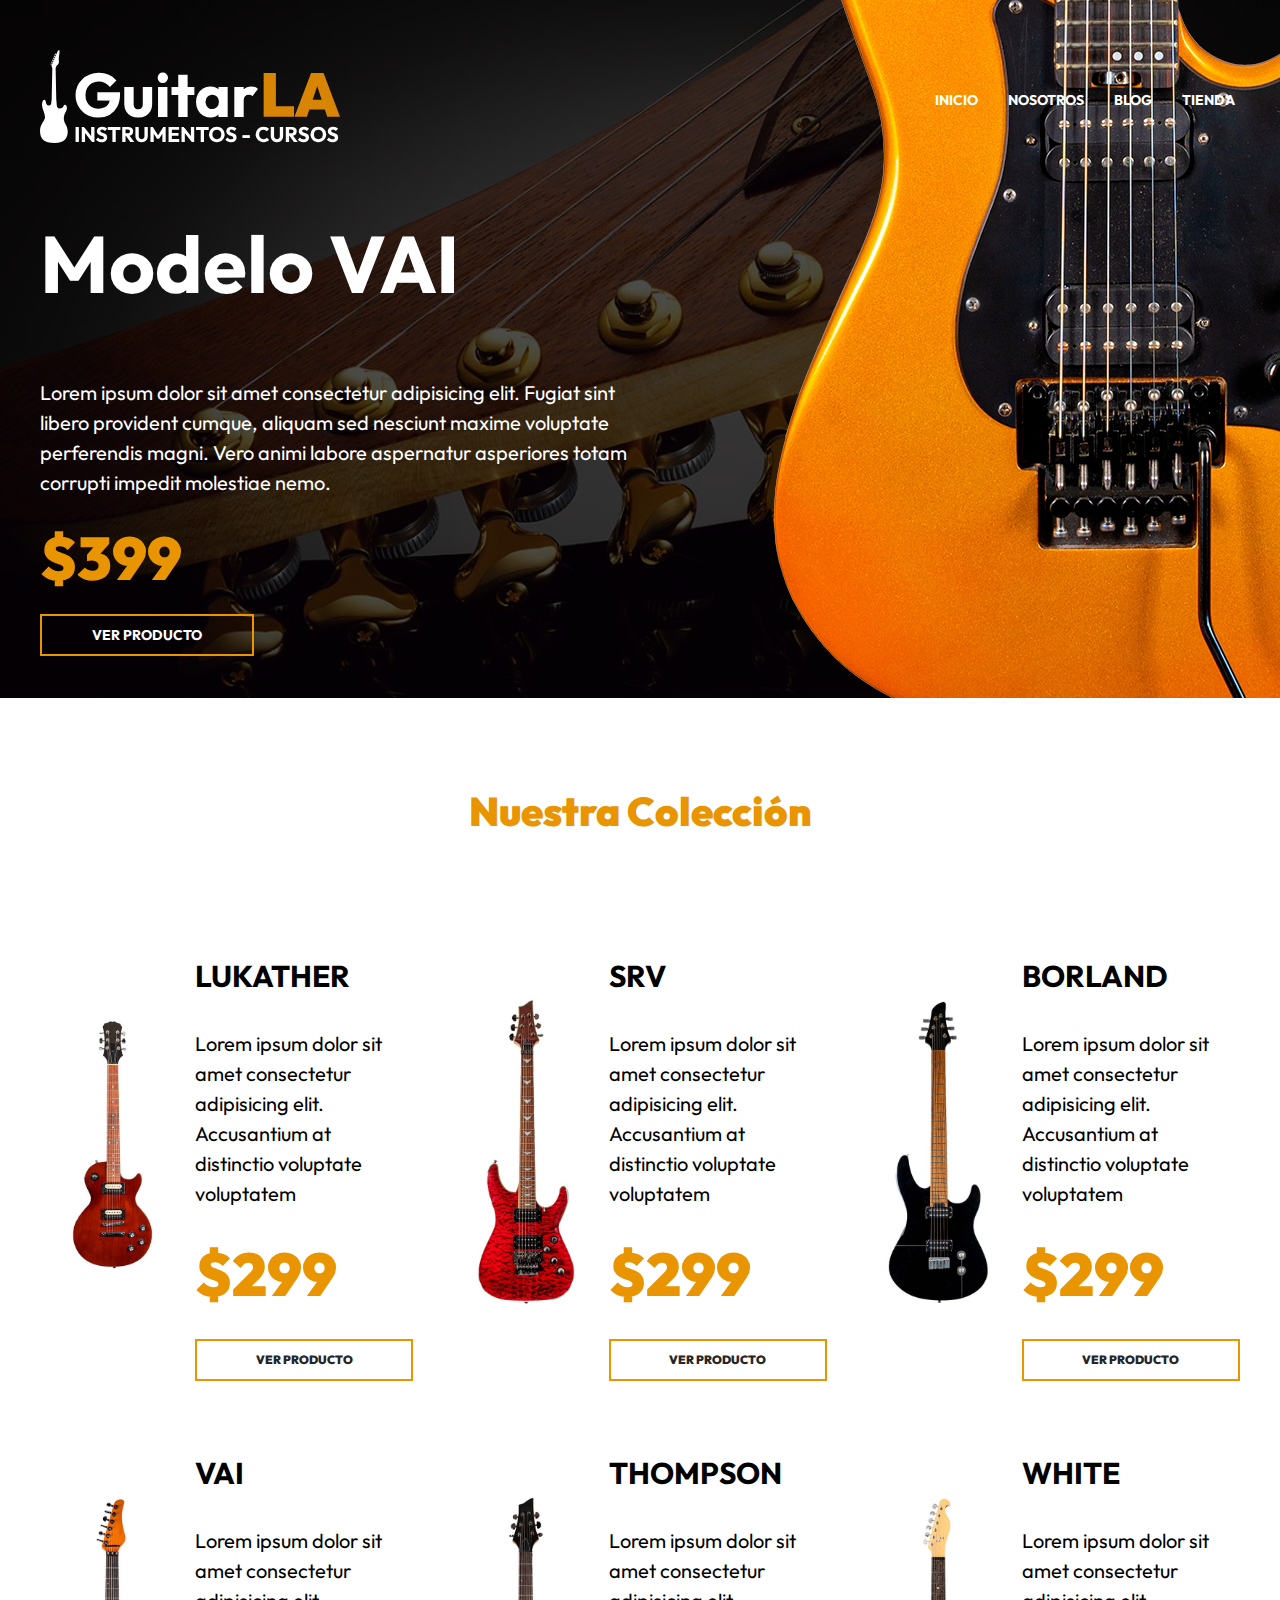
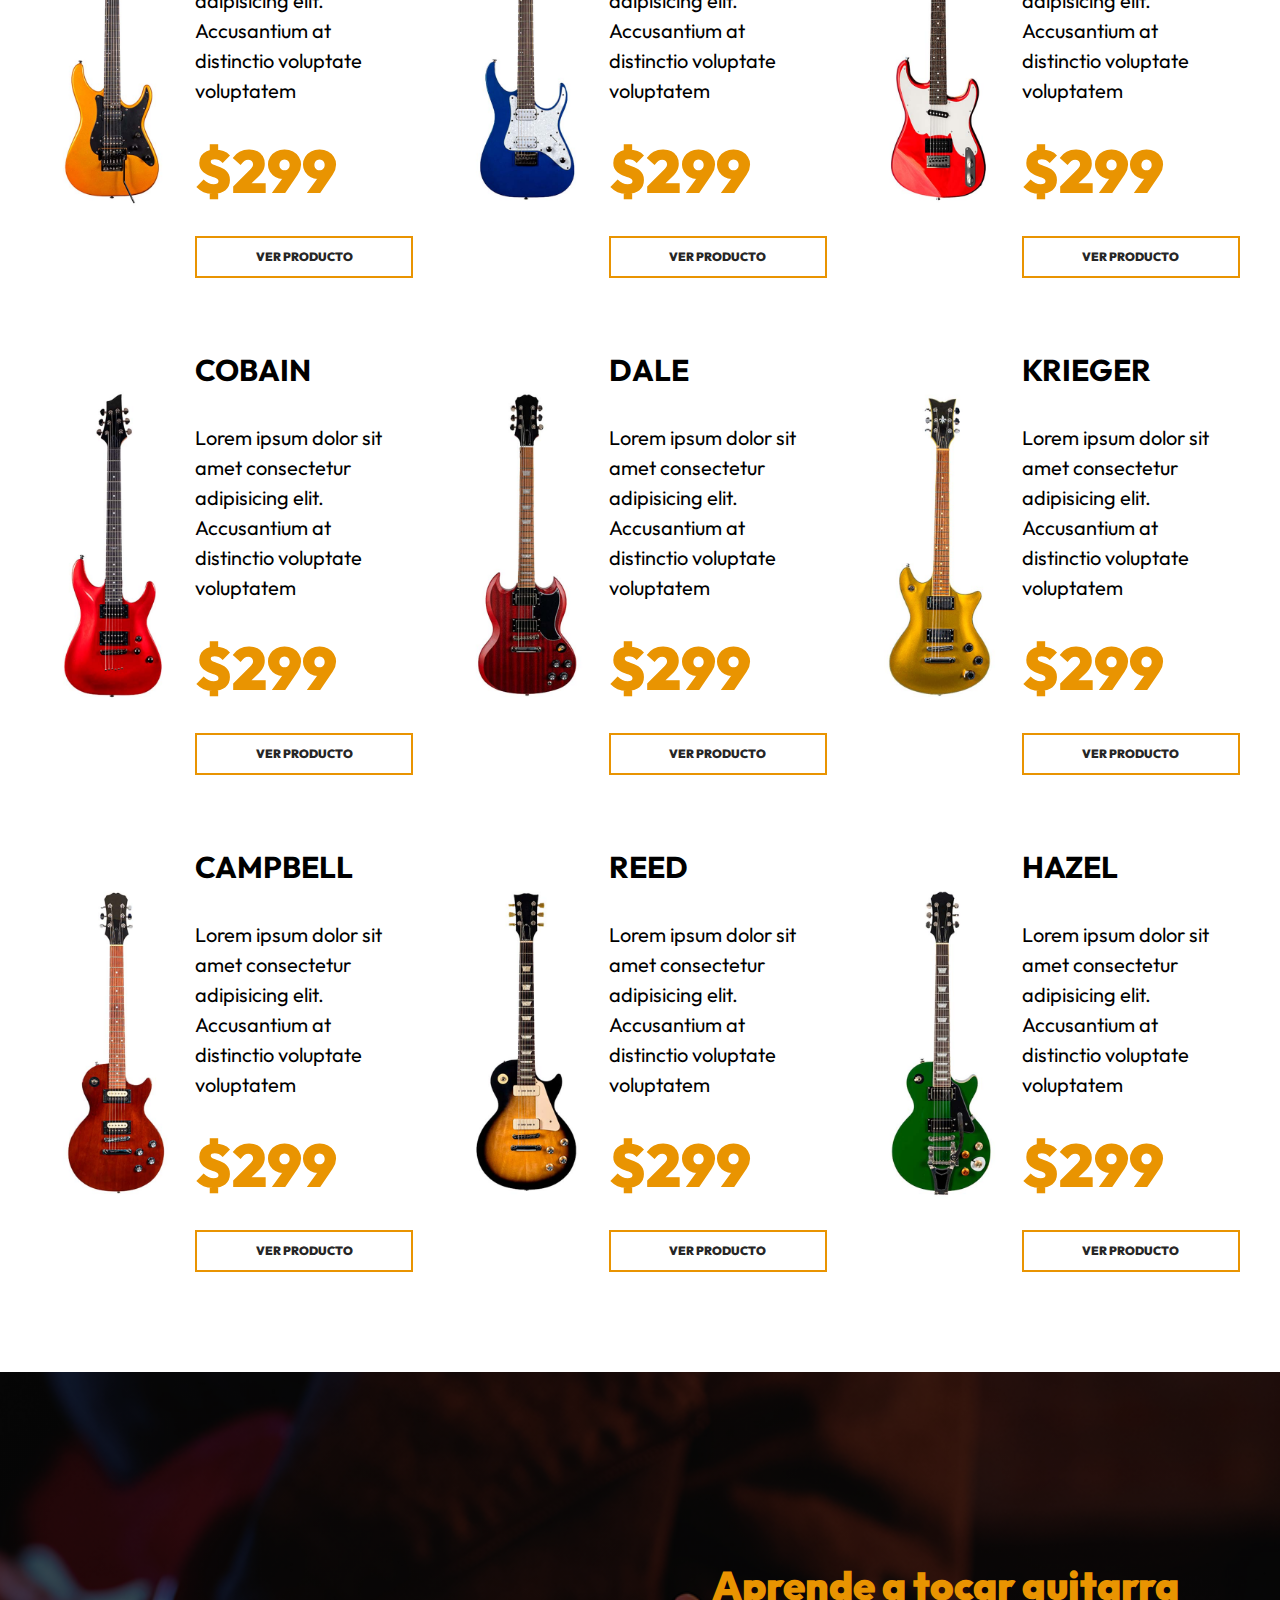
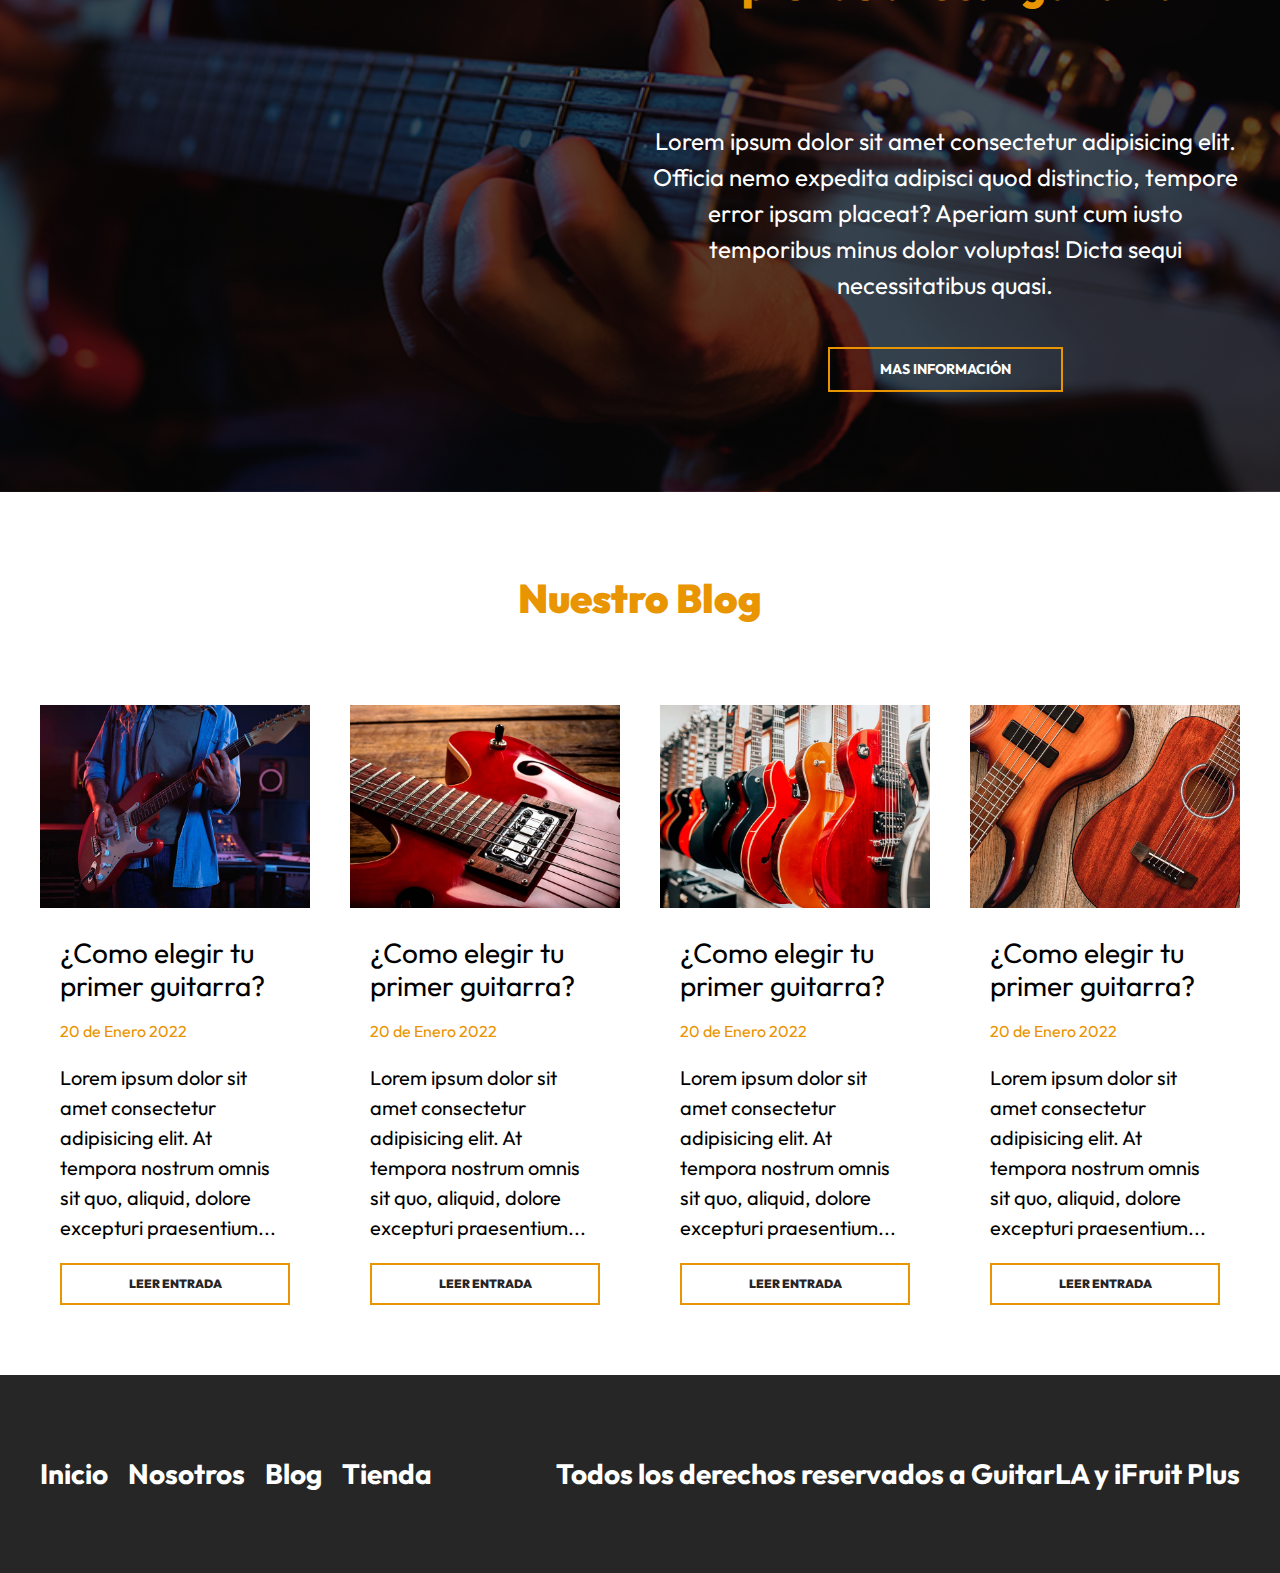
<file: index.html>
<!DOCTYPE html>
<html lang="en">
<head>
    <meta charset="UTF-8">
    <meta http-equiv="X-UA-Compatible" content="IE=edge">
    <meta name="viewport" content="width=device-width, initial-scale=1.0">
    <title>GuitarLA</title>
    <link rel="stylesheet" href="css/normalize.css">
    <link rel="preconnect" href="https://fonts.googleapis.com">
    <link rel="preconnect" href="https://fonts.gstatic.com" crossorigin>
    <link href="https://fonts.googleapis.com/css2?family=Outfit:wght@400;700;900&display=swap" rel="stylesheet"> 
    <link rel="stylesheet" href="css/app.css">
</head>
<body>
    <header class="header">
        <div class="header__contenedor">
            <div class="header__barra">
                <a href="/">
                    <img class="header__logo" src="img/logo.svg" alt="imagen logo">
                </a>

                <nav class="navegacion">
                    <a class="navegacion__enlace" href="index.html">Inicio</a>
                    <a class="navegacion__enlace" href="nosotros.html">Nosotros</a>
                    <a class="navegacion__enlace" href="blog.html">Blog</a>
                    <a class="navegacion__enlace" href="tienda.html">Tienda</a>
                </nav>
            </div>

            <div class="modelo">
                <h1 class="modelo__nombre">Modelo VAI</h1>
                <p class="modelo__decripcion">Lorem ipsum dolor sit amet consectetur adipisicing
                elit. Fugiat sint libero provident cumque, aliquam sed nesciunt maxime
                voluptate perferendis magni. Vero animi labore aspernatur asperiores
                totam corrupti impedit molestiae nemo.</p>
                <p class="modelo__precio">$399</p>
                <a class="modelo__enlace" href="producto.html">Ver Producto</a>
            </div>
        </div>
        <img class="header__guitarra" src="header_guitarra.png" alt="imagen guitarra">
    </header>
    <main class="productos productos__contenedor">
        <h2 class="productos__heading">Nuestra Colección</h2>

        <div class="productos__grid">
            <div class="producto">
                <img class="producto__imagen" src="img/guitarra_01.jpg" alt="imagen guitarra">

                <div class="producto__contenido">
                    <h3 class="producto__nombre">Lukather</h3>
                    <p class="producto__descripcion">Lorem ipsum dolor sit amet consectetur adipisicing
                    elit. Accusantium at distinctio voluptate voluptatem</p>
                    <p class="producto__precio">$299</p>
                    <a href="producto.html" class="producto__enlace">Ver producto</a>
                </div>
            </div>

            <div class="producto">
                <img class="producto__imagen" src="img/guitarra_02.jpg" alt="imagen guitarra">

                <div class="producto__contenido">
                    <h3 class="producto__nombre">SRV</h3>
                    <p class="producto__descripcion">Lorem ipsum dolor sit amet consectetur adipisicing
                    elit. Accusantium at distinctio voluptate voluptatem</p>
                    <p class="producto__precio">$299</p>
                    <a href="producto.html" class="producto__enlace">Ver producto</a>
                </div>
            </div>

            <div class="producto">
                <img class="producto__imagen" src="img/guitarra_03.jpg" alt="imagen guitarra">

                <div class="producto__contenido">
                    <h3 class="producto__nombre">Borland</h3>
                    <p class="producto__descripcion">Lorem ipsum dolor sit amet consectetur adipisicing
                    elit. Accusantium at distinctio voluptate voluptatem</p>
                    <p class="producto__precio">$299</p>
                    <a href="producto.html" class="producto__enlace">Ver producto</a>
                </div>
            </div>

            <div class="producto">
                <img class="producto__imagen" src="img/guitarra_04.jpg" alt="imagen guitarra">

                <div class="producto__contenido">
                    <h3 class="producto__nombre">VAI</h3>
                    <p class="producto__descripcion">Lorem ipsum dolor sit amet consectetur adipisicing
                    elit. Accusantium at distinctio voluptate voluptatem</p>
                    <p class="producto__precio">$299</p>
                    <a href="producto.html" class="producto__enlace">Ver producto</a>
                </div>
            </div>

            <div class="producto">
                <img class="producto__imagen" src="img/guitarra_05.jpg" alt="imagen guitarra">

                <div class="producto__contenido">
                    <h3 class="producto__nombre">Thompson</h3>
                    <p class="producto__descripcion">Lorem ipsum dolor sit amet consectetur adipisicing
                    elit. Accusantium at distinctio voluptate voluptatem</p>
                    <p class="producto__precio">$299</p>
                    <a href="producto.html" class="producto__enlace">Ver producto</a>
                </div>
            </div>

            <div class="producto">
                <img class="producto__imagen" src="img/guitarra_06.jpg" alt="imagen guitarra">

                <div class="producto__contenido">
                    <h3 class="producto__nombre">White</h3>
                    <p class="producto__descripcion">Lorem ipsum dolor sit amet consectetur adipisicing
                    elit. Accusantium at distinctio voluptate voluptatem</p>
                    <p class="producto__precio">$299</p>
                    <a href="producto.html" class="producto__enlace">Ver producto</a>
                </div>
            </div>

            <div class="producto">
                <img class="producto__imagen" src="img/guitarra_07.jpg" alt="imagen guitarra">

                <div class="producto__contenido">
                    <h3 class="producto__nombre">Cobain</h3>
                    <p class="producto__descripcion">Lorem ipsum dolor sit amet consectetur adipisicing
                    elit. Accusantium at distinctio voluptate voluptatem</p>
                    <p class="producto__precio">$299</p>
                    <a href="producto.html" class="producto__enlace">Ver producto</a>
                </div>
            </div>

            <div class="producto">
                <img class="producto__imagen" src="img/guitarra_08.jpg" alt="imagen guitarra">

                <div class="producto__contenido">
                    <h3 class="producto__nombre">Dale</h3>
                    <p class="producto__descripcion">Lorem ipsum dolor sit amet consectetur adipisicing
                    elit. Accusantium at distinctio voluptate voluptatem</p>
                    <p class="producto__precio">$299</p>
                    <a href="producto.html" class="producto__enlace">Ver producto</a>
                </div>
            </div>

            <div class="producto">
                <img class="producto__imagen" src="img/guitarra_09.jpg" alt="imagen guitarra">

                <div class="producto__contenido">
                    <h3 class="producto__nombre">Krieger</h3>
                    <p class="producto__descripcion">Lorem ipsum dolor sit amet consectetur adipisicing
                    elit. Accusantium at distinctio voluptate voluptatem</p>
                    <p class="producto__precio">$299</p>
                    <a href="producto.html" class="producto__enlace">Ver producto</a>
                </div>
            </div>

            <div class="producto">
                <img class="producto__imagen" src="img/guitarra_10.jpg" alt="imagen guitarra">

                <div class="producto__contenido">
                    <h3 class="producto__nombre">Campbell</h3>
                    <p class="producto__descripcion">Lorem ipsum dolor sit amet consectetur adipisicing
                    elit. Accusantium at distinctio voluptate voluptatem</p>
                    <p class="producto__precio">$299</p>
                    <a href="producto.html" class="producto__enlace">Ver producto</a>
                </div>
            </div>

            <div class="producto">
                <img class="producto__imagen" src="img/guitarra_11.jpg" alt="imagen guitarra">

                <div class="producto__contenido">
                    <h3 class="producto__nombre">Reed</h3>
                    <p class="producto__descripcion">Lorem ipsum dolor sit amet consectetur adipisicing
                    elit. Accusantium at distinctio voluptate voluptatem</p>
                    <p class="producto__precio">$299</p>
                    <a href="producto.html" class="producto__enlace">Ver producto</a>
                </div>
            </div>

            <div class="producto">
                <img class="producto__imagen" src="img/guitarra_12.jpg" alt="imagen guitarra">

                <div class="producto__contenido">
                    <h3 class="producto__nombre">Hazel</h3>
                    <p class="producto__descripcion">Lorem ipsum dolor sit amet consectetur adipisicing
                    elit. Accusantium at distinctio voluptate voluptatem</p>
                    <p class="producto__precio">$299</p>
                    <a href="producto.html" class="producto__enlace">Ver producto</a>
                </div>
            </div>


        </div>
    </main>
    <section class="cursos">
        <div class="cursos__contenedor cursos__grid">
            <div class="cursos__contenido">
                <h2 class="cursos__heading">Aprende a tocar guitarra</h2>
                <p class="cursos__textos">Lorem ipsum dolor sit amet consectetur adipisicing elit.
                Officia nemo expedita adipisci quod distinctio, tempore error ipsam placeat?
                Aperiam sunt cum iusto temporibus minus dolor voluptas! Dicta sequi necessitatibus
                quasi.</p>
                <a class="cursos__enlace" href="#">Mas información</a>
            </div>
        </div>
    </section>

    <section class="blog">
        <h1 class="blog__heading">Nuestro Blog</h1>
        <div class="blog__contenedor blog__grid">
            <article class="entrada">
                <img class="entrada__imagen" src="img/blog_1.jpg" alt="imagen blog">
                <div class="entrada__contenido">
                    <h3 class="entrada__titulo">¿Como elegir tu primer guitarra?</h3>
                    <p class="entrada__fecha">20 de Enero 2022</p>
                    <p class="entrada__texto">Lorem ipsum dolor sit amet consectetur adipisicing
                    elit. At tempora nostrum omnis sit quo, aliquid, dolore excepturi praesentium...</p>
                    <a href="entrada.html" class="entrada__enlace">Leer Entrada</a>
                </div>
            </article>
            <article class="entrada">
                <img class="entrada__imagen" src="img/blog_2.jpg" alt="imagen blog">
                <div class="entrada__contenido">
                    <h3 class="entrada__titulo">¿Como elegir tu primer guitarra?</h3>
                    <p class="entrada__fecha">20 de Enero 2022</p>
                    <p class="entrada__texto">Lorem ipsum dolor sit amet consectetur adipisicing
                    elit. At tempora nostrum omnis sit quo, aliquid, dolore excepturi praesentium...</p>
                    <a href="entrada.html" class="entrada__enlace">Leer Entrada</a>
                </div>
            </article>
            <article class="entrada">
                <img class="entrada__imagen" src="img/blog_3.jpg" alt="imagen blog">
                <div class="entrada__contenido">
                    <h3 class="entrada__titulo">¿Como elegir tu primer guitarra?</h3>
                    <p class="entrada__fecha">20 de Enero 2022</p>
                    <p class="entrada__texto">Lorem ipsum dolor sit amet consectetur adipisicing
                    elit. At tempora nostrum omnis sit quo, aliquid, dolore excepturi praesentium...</p>
                    <a href="entrada.html" class="entrada__enlace">Leer Entrada</a>
                </div>
            </article>
            <article class="entrada">
                <img class="entrada__imagen" src="img/blog_4.jpg" alt="imagen blog">
                <div class="entrada__contenido">
                    <h3 class="entrada__titulo">¿Como elegir tu primer guitarra?</h3>
                    <p class="entrada__fecha">20 de Enero 2022</p>
                    <p class="entrada__texto">Lorem ipsum dolor sit amet consectetur adipisicing
                    elit. At tempora nostrum omnis sit quo, aliquid, dolore excepturi praesentium...</p>
                    <a href="entrada.html" class="entrada__enlace">Leer Entrada</a>
                </div>
            </article>
        </div>
    </section>
    <footer class="footer">
        <div class="footer__contenedor footer__contenido">
            <nav class="footer__nav">
              <a href="index.html" class="footer__enlace">Inicio</a>
              <a href="nosotros.html" class="footer__enlace">Nosotros</a>
              <a href="blog.html" class="footer__enlace">Blog</a>
              <a href="tienda.html" class="footer__enlace">Tienda</a>  
            </nav>
            <p class="footer__copyright">Todos los derechos reservados a GuitarLA y iFruit Plus</p>
        </div>
    </footer>

</body>
</html>
</file>
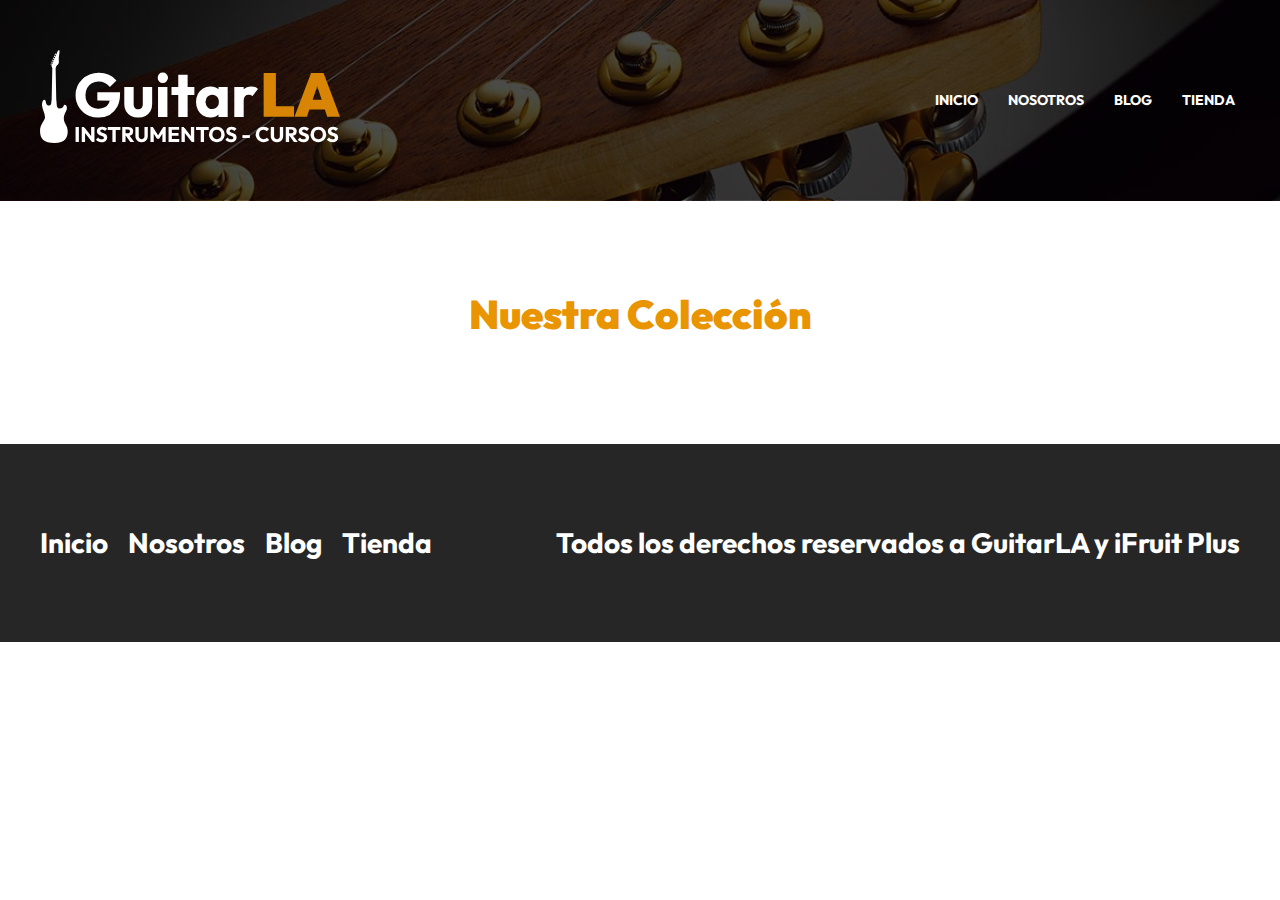
<file: base.html>
<!DOCTYPE html>
<html lang="en">
<head>
    <meta charset="UTF-8">
    <meta http-equiv="X-UA-Compatible" content="IE=edge">
    <meta name="viewport" content="width=device-width, initial-scale=1.0">
    <title>GuitarLA</title>
    <link rel="stylesheet" href="css/normalize.css">
    <link rel="preconnect" href="https://fonts.googleapis.com">
    <link rel="preconnect" href="https://fonts.gstatic.com" crossorigin>
    <link href="https://fonts.googleapis.com/css2?family=Outfit:wght@400;700;900&display=swap" rel="stylesheet"> 
    <link rel="stylesheet" href="css/app.css">
</head>
<body>
    <header class="header">
        <div class="header__contenedor">
            <div class="header__barra">
                <a href="/">
                    <img class="header__logo" src="img/logo.svg" alt="imagen logo">
                </a>

                <nav class="navegacion">
                    <a class="navegacion__enlace" href="index.html">Inicio</a>
                    <a class="navegacion__enlace" href="nosotros.html">Nosotros</a>
                    <a class="navegacion__enlace" href="blog.html">Blog</a>
                    <a class="navegacion__enlace" href="tienda.html">Tienda</a>
                </nav>
            </div>
    </header>
    <main class="__contenedor">
        <h2 class="__heading">Nuestra Colección</h2>
    </main>

    <footer class="footer">
        <div class="footer__contenedor footer__contenido">
            <nav class="footer__nav">
              <a href="index.html" class="footer__enlace">Inicio</a>
              <a href="nosotros.html" class="footer__enlace">Nosotros</a>
              <a href="blog.html" class="footer__enlace">Blog</a>
              <a href="tienda.html" class="footer__enlace">Tienda</a>  
            </nav>
            <p class="footer__copyright">Todos los derechos reservados a GuitarLA y iFruit Plus</p>
        </div>
    </footer>

</body>
</html>
</file>
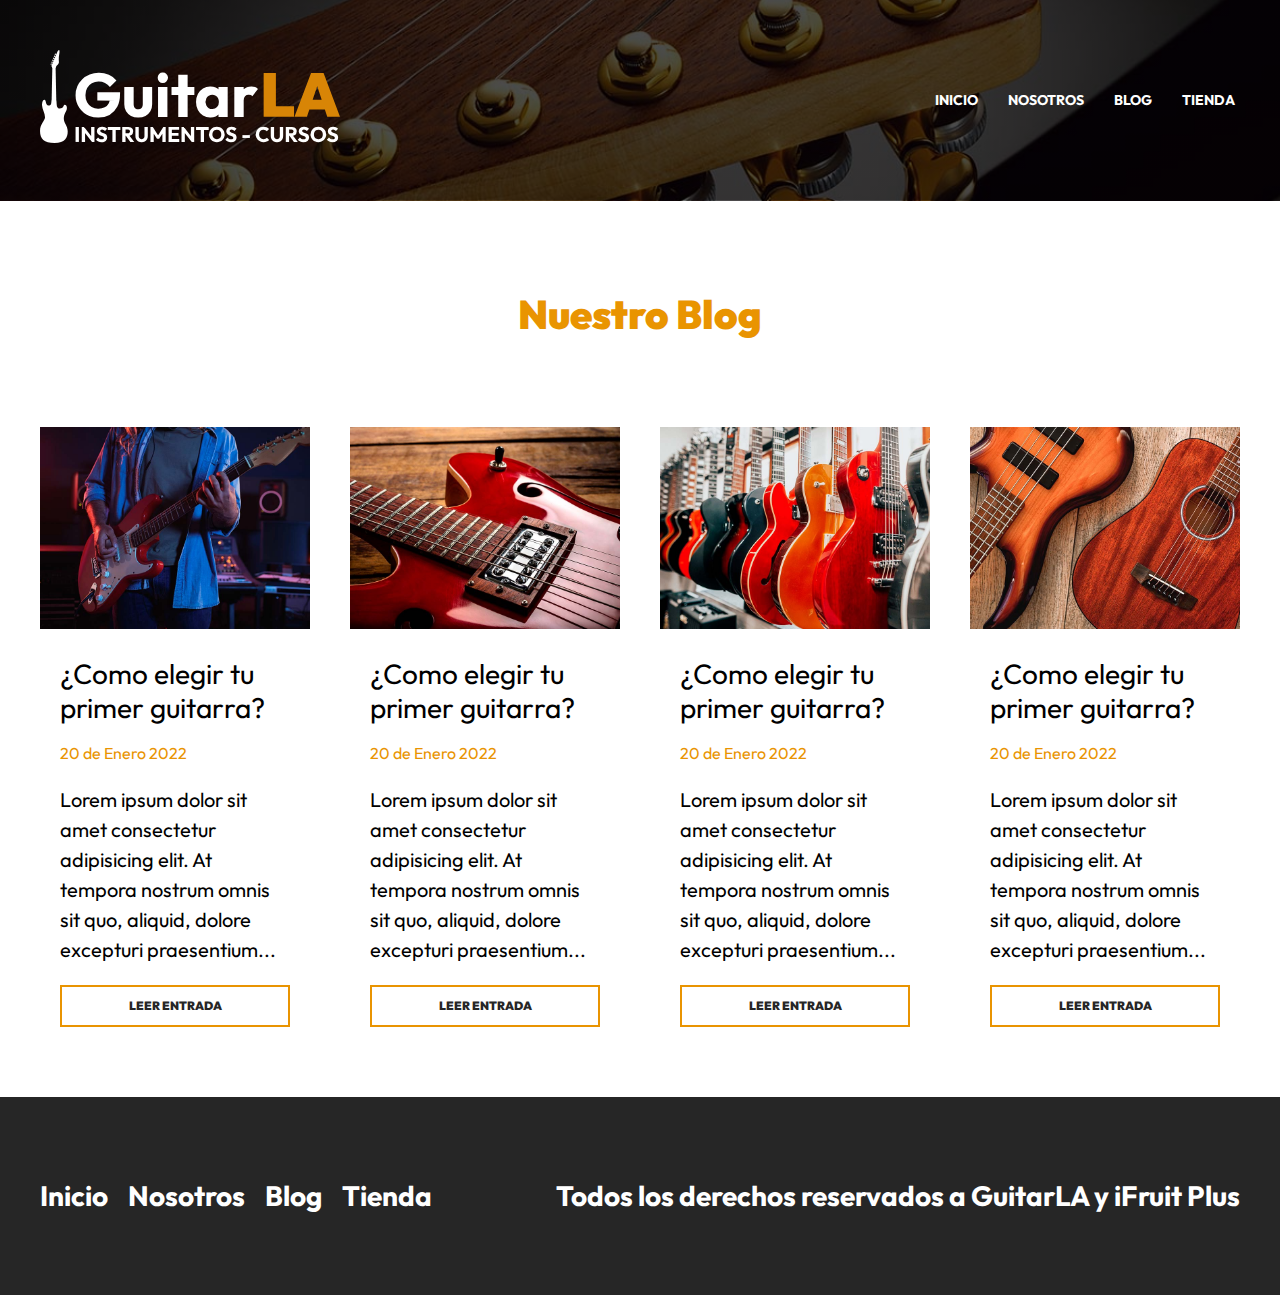
<file: blog.html>
<!DOCTYPE html>
<html lang="en">
<head>
    <meta charset="UTF-8">
    <meta http-equiv="X-UA-Compatible" content="IE=edge">
    <meta name="viewport" content="width=device-width, initial-scale=1.0">
    <title>GuitarLA - Blog</title>
    <link rel="stylesheet" href="css/normalize.css">
    <link rel="preconnect" href="https://fonts.googleapis.com">
    <link rel="preconnect" href="https://fonts.gstatic.com" crossorigin>
    <link href="https://fonts.googleapis.com/css2?family=Outfit:wght@400;700;900&display=swap" rel="stylesheet"> 
    <link rel="stylesheet" href="css/app.css">
</head>
<body>
    <header class="header">
        <div class="header__contenedor">
            <div class="header__barra">
                <a href="/">
                    <img class="header__logo" src="img/logo.svg" alt="imagen logo">
                </a>

                <nav class="navegacion">
                    <a class="navegacion__enlace" href="index.html">Inicio</a>
                    <a class="navegacion__enlace" href="nosotros.html">Nosotros</a>
                    <a class="navegacion__enlace" href="blog.html">Blog</a>
                    <a class="navegacion__enlace" href="tienda.html">Tienda</a>
                </nav>
            </div>
    </header>
    <main class="__contenedor">
        <h2 class="__heading">Nuestro Blog</h2>
    </main>

    <div class="blog__contenedor blog__grid">
        <article class="entrada">
            <img class="entrada__imagen" src="img/blog_1.jpg" alt="imagen blog">
            <div class="entrada__contenido">
                <h3 class="entrada__titulo">¿Como elegir tu primer guitarra?</h3>
                <p class="entrada__fecha">20 de Enero 2022</p>
                <p class="entrada__texto">Lorem ipsum dolor sit amet consectetur adipisicing
                elit. At tempora nostrum omnis sit quo, aliquid, dolore excepturi praesentium...</p>
                <a href="entrada.html" class="entrada__enlace">Leer Entrada</a>
            </div>
        </article>
        <article class="entrada">
            <img class="entrada__imagen" src="img/blog_2.jpg" alt="imagen blog">
            <div class="entrada__contenido">
                <h3 class="entrada__titulo">¿Como elegir tu primer guitarra?</h3>
                <p class="entrada__fecha">20 de Enero 2022</p>
                <p class="entrada__texto">Lorem ipsum dolor sit amet consectetur adipisicing
                elit. At tempora nostrum omnis sit quo, aliquid, dolore excepturi praesentium...</p>
                <a href="entrada.html" class="entrada__enlace">Leer Entrada</a>
            </div>
        </article>
        <article class="entrada">
            <img class="entrada__imagen" src="img/blog_3.jpg" alt="imagen blog">
            <div class="entrada__contenido">
                <h3 class="entrada__titulo">¿Como elegir tu primer guitarra?</h3>
                <p class="entrada__fecha">20 de Enero 2022</p>
                <p class="entrada__texto">Lorem ipsum dolor sit amet consectetur adipisicing
                elit. At tempora nostrum omnis sit quo, aliquid, dolore excepturi praesentium...</p>
                <a href="entrada.html" class="entrada__enlace">Leer Entrada</a>
            </div>
        </article>
        <article class="entrada">
            <img class="entrada__imagen" src="img/blog_4.jpg" alt="imagen blog">
            <div class="entrada__contenido">
                <h3 class="entrada__titulo">¿Como elegir tu primer guitarra?</h3>
                <p class="entrada__fecha">20 de Enero 2022</p>
                <p class="entrada__texto">Lorem ipsum dolor sit amet consectetur adipisicing
                elit. At tempora nostrum omnis sit quo, aliquid, dolore excepturi praesentium...</p>
                <a href="entrada.html" class="entrada__enlace">Leer Entrada</a>
            </div>
        </article>
    </div>

    <footer class="footer">
        <div class="footer__contenedor footer__contenido">
            <nav class="footer__nav">
              <a href="index.html" class="footer__enlace">Inicio</a>
              <a href="nosotros.html" class="footer__enlace">Nosotros</a>
              <a href="blog.html" class="footer__enlace">Blog</a>
              <a href="tienda.html" class="footer__enlace">Tienda</a>  
            </nav>
            <p class="footer__copyright">Todos los derechos reservados a GuitarLA y iFruit Plus</p>
        </div>
    </footer>

</body>
</html>
</file>
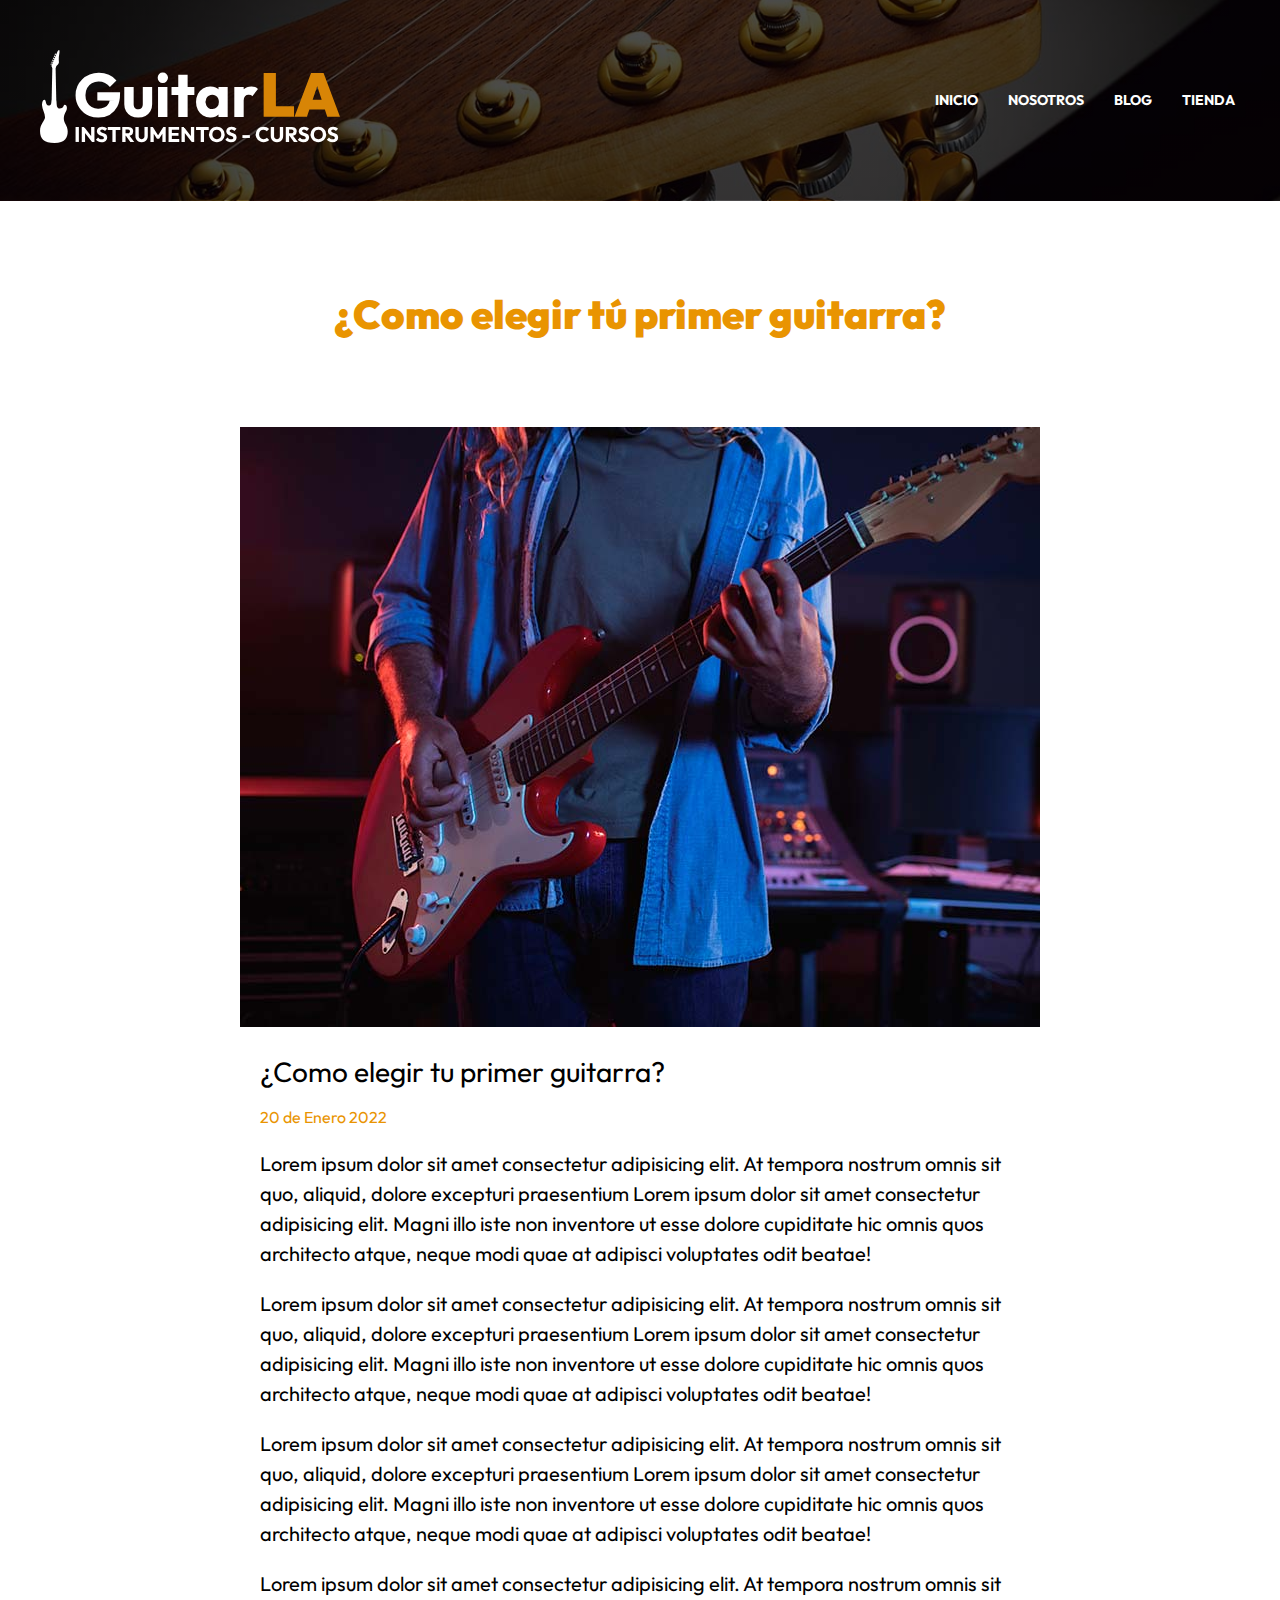
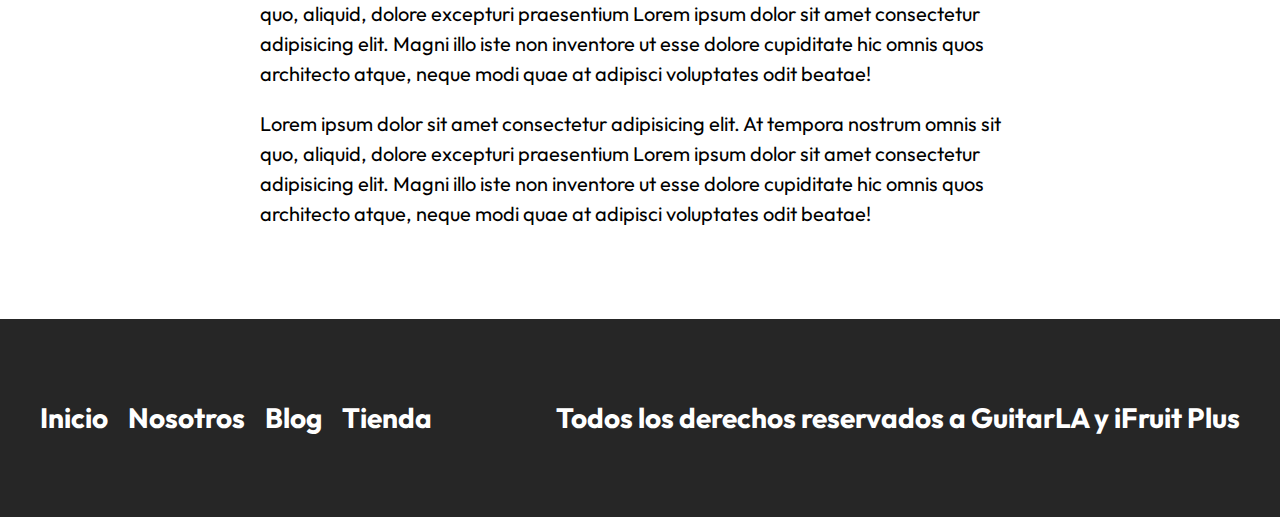
<file: entrada.html>
<!DOCTYPE html>
<html lang="en">
<head>
    <meta charset="UTF-8">
    <meta http-equiv="X-UA-Compatible" content="IE=edge">
    <meta name="viewport" content="width=device-width, initial-scale=1.0">
    <title>GuitarLA: Como elegir tú primer guitarra</title>
    <link rel="stylesheet" href="css/normalize.css">
    <link rel="preconnect" href="https://fonts.googleapis.com">
    <link rel="preconnect" href="https://fonts.gstatic.com" crossorigin>
    <link href="https://fonts.googleapis.com/css2?family=Outfit:wght@400;700;900&display=swap" rel="stylesheet"> 
    <link rel="stylesheet" href="css/app.css">
</head>
<body>
    <header class="header">
        <div class="header__contenedor">
            <div class="header__barra">
                <a href="/">
                    <img class="header__logo" src="img/logo.svg" alt="imagen logo">
                </a>

                <nav class="navegacion">
                    <a class="navegacion__enlace" href="index.html">Inicio</a>
                    <a class="navegacion__enlace" href="nosotros.html">Nosotros</a>
                    <a class="navegacion__enlace" href="blog.html">Blog</a>
                    <a class="navegacion__enlace" href="tienda.html">Tienda</a>
                </nav>
            </div>
    </header>
    <main class="__contenedor">
        <h2 class="__heading">¿Como elegir tú primer guitarra?</h2>
    </main>

    <article class="entrada">
        <img class="entrada__imagen" src="img/blog_1.jpg" alt="imagen blog">
        <div class="entrada__contenido">
            <h3 class="entrada__titulo">¿Como elegir tu primer guitarra?</h3>
            <p class="entrada__fecha">20 de Enero 2022</p>
            <p class="entrada__texto">Lorem ipsum dolor sit amet consectetur adipisicing
            elit. At tempora nostrum omnis sit quo, aliquid, dolore excepturi praesentium Lorem
             ipsum dolor sit amet consectetur adipisicing elit. Magni illo iste non inventore ut esse
              dolore cupiditate hic omnis quos architecto atque, neque modi quae at adipisci voluptates odit beatae!
            </p>
            <p class="entrada__texto">Lorem ipsum dolor sit amet consectetur adipisicing
            elit. At tempora nostrum omnis sit quo, aliquid, dolore excepturi praesentium Lorem
             ipsum dolor sit amet consectetur adipisicing elit. Magni illo iste non inventore ut esse
              dolore cupiditate hic omnis quos architecto atque, neque modi quae at adipisci voluptates odit beatae!
            </p>
            <p class="entrada__texto">Lorem ipsum dolor sit amet consectetur adipisicing
            elit. At tempora nostrum omnis sit quo, aliquid, dolore excepturi praesentium Lorem
             ipsum dolor sit amet consectetur adipisicing elit. Magni illo iste non inventore ut esse
              dolore cupiditate hic omnis quos architecto atque, neque modi quae at adipisci voluptates odit beatae!
            </p>
            <p class="entrada__texto">Lorem ipsum dolor sit amet consectetur adipisicing
            elit. At tempora nostrum omnis sit quo, aliquid, dolore excepturi praesentium Lorem
             ipsum dolor sit amet consectetur adipisicing elit. Magni illo iste non inventore ut esse
              dolore cupiditate hic omnis quos architecto atque, neque modi quae at adipisci voluptates odit beatae!
            </p>
             <p class="entrada__texto">Lorem ipsum dolor sit amet consectetur adipisicing
            elit. At tempora nostrum omnis sit quo, aliquid, dolore excepturi praesentium Lorem
             ipsum dolor sit amet consectetur adipisicing elit. Magni illo iste non inventore ut esse
              dolore cupiditate hic omnis quos architecto atque, neque modi quae at adipisci voluptates odit beatae!
            </p>
        </div>
    </article>
    <footer class="footer">
        <div class="footer__contenedor footer__contenido">
            <nav class="footer__nav">
              <a href="index.html" class="footer__enlace">Inicio</a>
              <a href="nosotros.html" class="footer__enlace">Nosotros</a>
              <a href="blog.html" class="footer__enlace">Blog</a>
              <a href="tienda.html" class="footer__enlace">Tienda</a>  
            </nav>
            <p class="footer__copyright">Todos los derechos reservados a GuitarLA y iFruit Plus</p>
        </div>
    </footer>

</body>
</html>
</file>
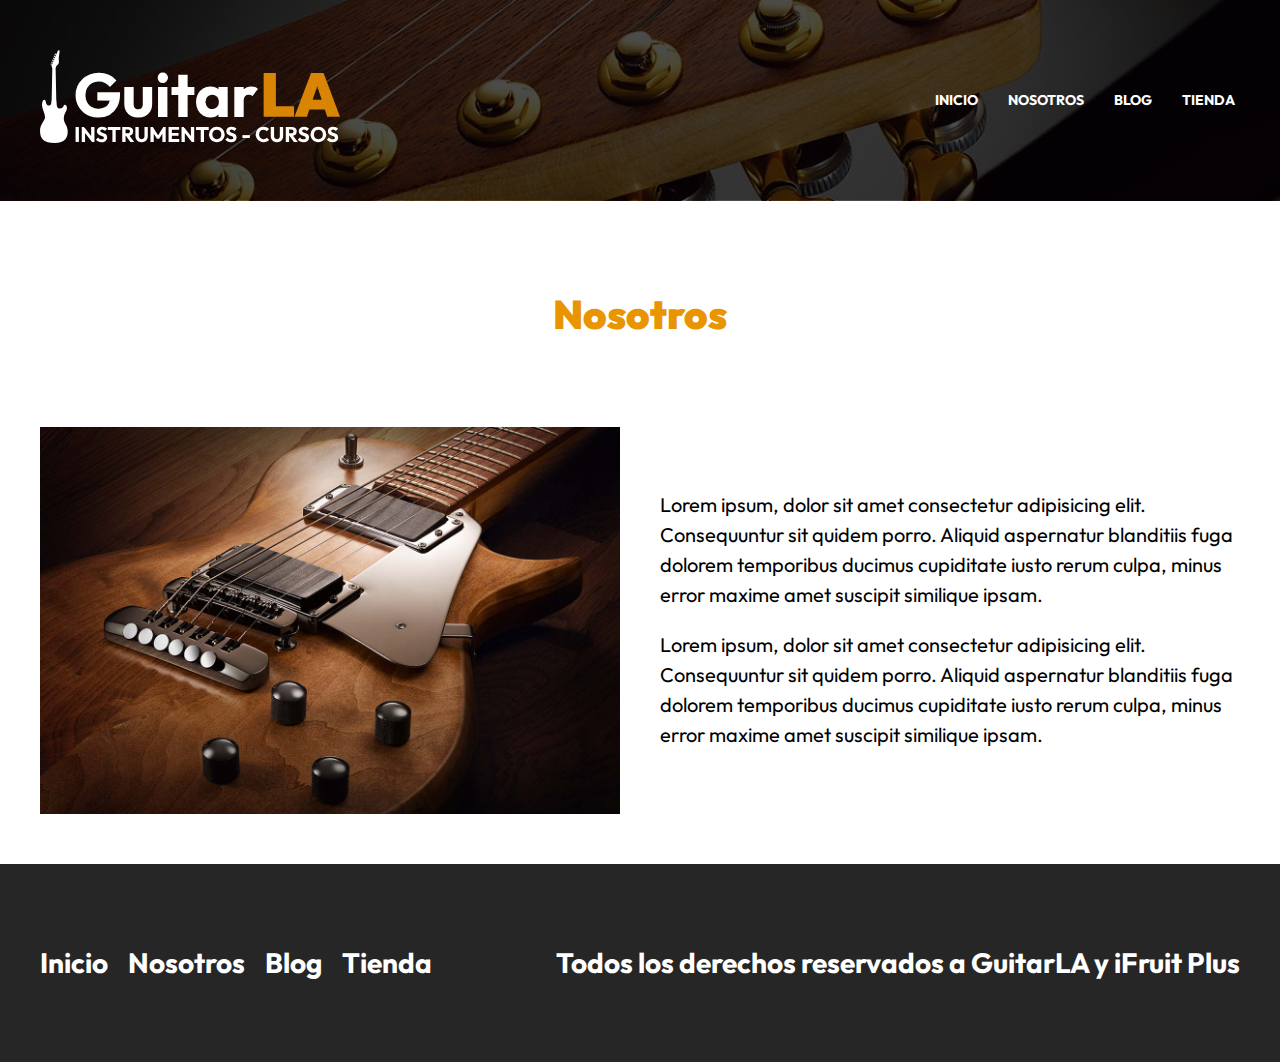
<file: nosotros.html>
<!DOCTYPE html>
<html lang="en">
<head>
    <meta charset="UTF-8">
    <meta http-equiv="X-UA-Compatible" content="IE=edge">
    <meta name="viewport" content="width=device-width, initial-scale=1.0">
    <title>GuitarLA - Nosotros</title>
    <link rel="stylesheet" href="css/normalize.css">
    <link rel="preconnect" href="https://fonts.googleapis.com">
    <link rel="preconnect" href="https://fonts.gstatic.com" crossorigin>
    <link href="https://fonts.googleapis.com/css2?family=Outfit:wght@400;700;900&display=swap" rel="stylesheet"> 
    <link rel="stylesheet" href="css/app.css">
</head>
<body>
    <header class="header">
        <div class="header__contenedor">
            <div class="header__barra">
                <a href="/">
                    <img class="header__logo" src="img/logo.svg" alt="imagen logo">
                </a>

                <nav class="navegacion">
                    <a class="navegacion__enlace" href="index.html">Inicio</a>
                    <a class="navegacion__enlace" href="nosotros.html">Nosotros</a>
                    <a class="navegacion__enlace" href="blog.html">Blog</a>
                    <a class="navegacion__enlace" href="tienda.html">Tienda</a>
                </nav>
            </div>
    </header>
    <main class="nosotros nosotros__contenedor">
        <h2 class="nosotros__heading">Nosotros</h2>

        <div class="nosotros__grid">
            <img class="nostros__imagen" src="img/nosotros.jpg" alt="imagen nosotros"> 
            
            <div class="nosotros__contenido">
                <p>Lorem ipsum, dolor sit amet consectetur adipisicing elit. Consequuntur
                sit quidem porro. Aliquid aspernatur blanditiis fuga dolorem temporibus ducimus
                cupiditate iusto rerum culpa, minus error maxime amet suscipit similique ipsam.</p>

                <p>Lorem ipsum, dolor sit amet consectetur adipisicing elit. Consequuntur
                sit quidem porro. Aliquid aspernatur blanditiis fuga dolorem temporibus ducimus
                cupiditate iusto rerum culpa, minus error maxime amet suscipit similique ipsam.</p>
            </div>
        </div>
    </main>

    <footer class="footer">
        <div class="footer__contenedor footer__contenido">
            <nav class="footer__nav">
              <a href="index.html" class="footer__enlace">Inicio</a>
              <a href="nosotros.html" class="footer__enlace">Nosotros</a>
              <a href="blog.html" class="footer__enlace">Blog</a>
              <a href="tienda.html" class="footer__enlace">Tienda</a>  
            </nav>
            <p class="footer__copyright">Todos los derechos reservados a GuitarLA y iFruit Plus</p>
        </div>
    </footer>

</body>
</html>
</file>
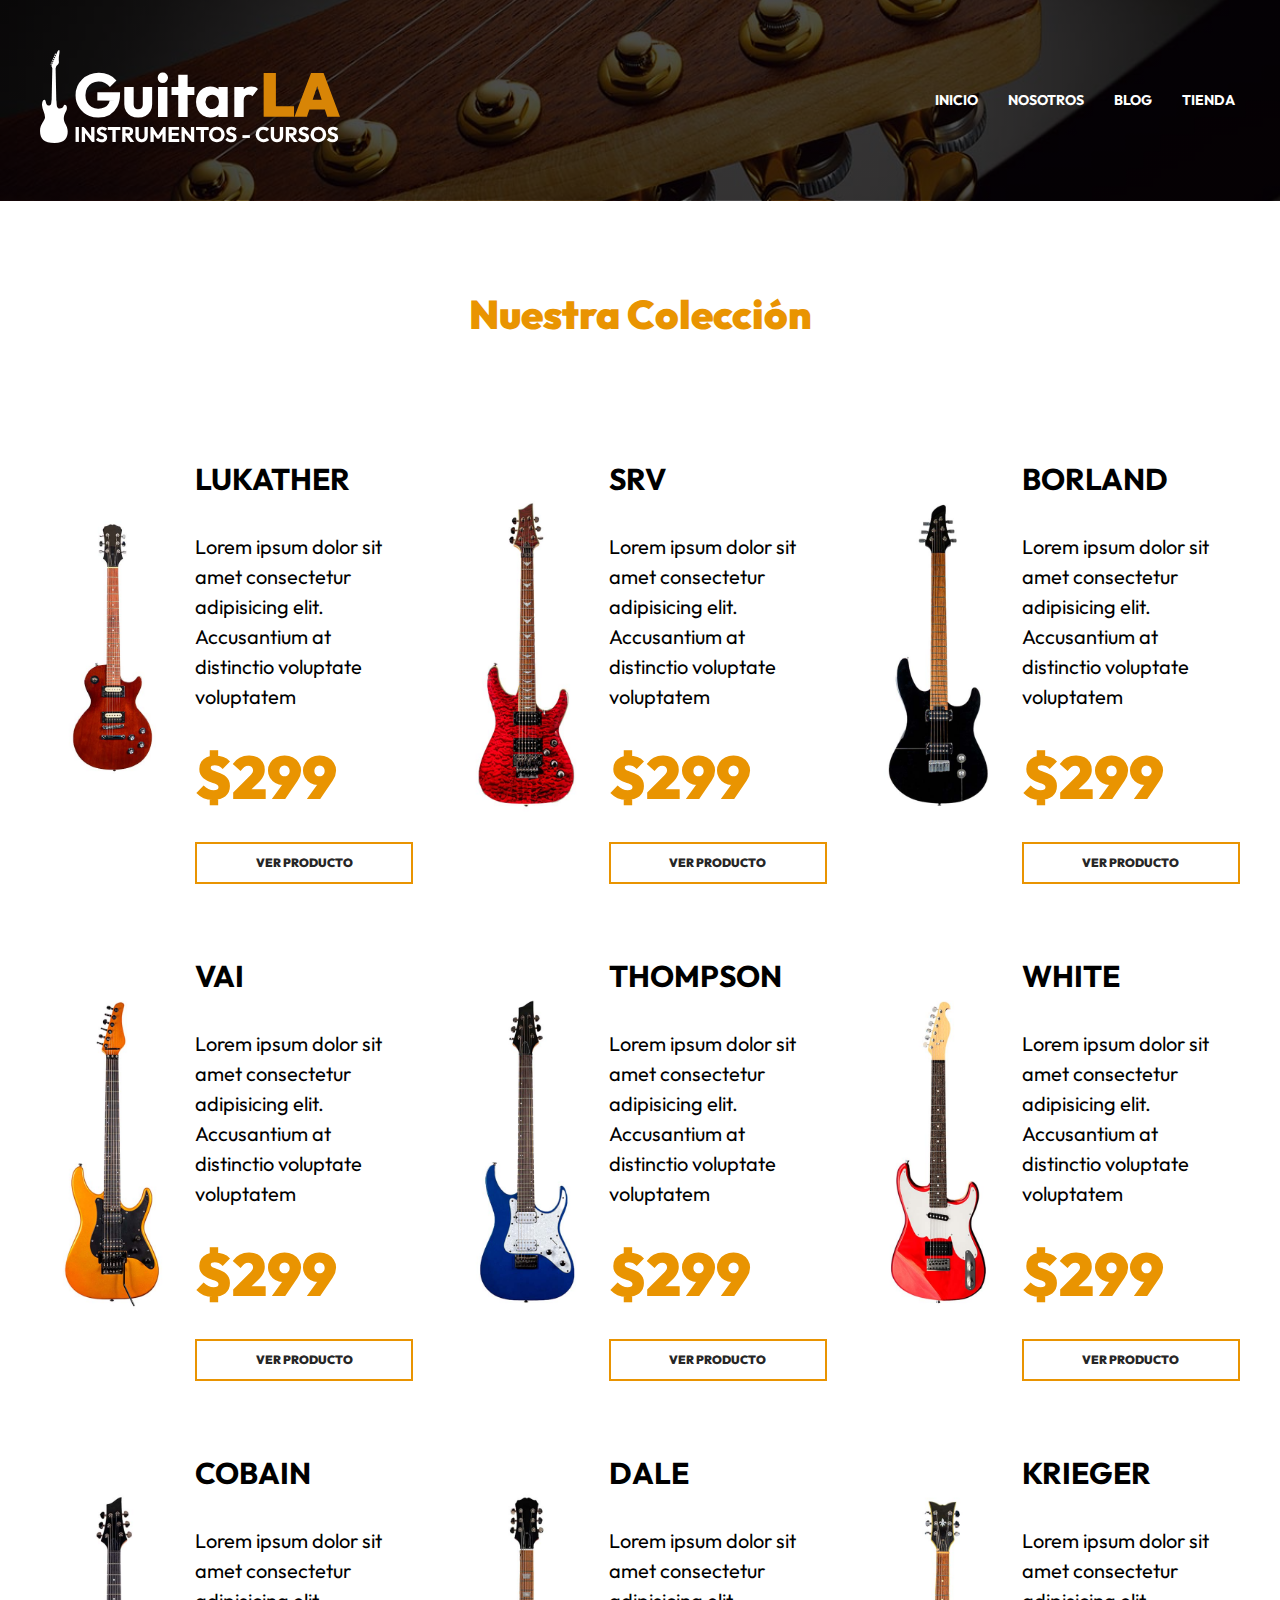
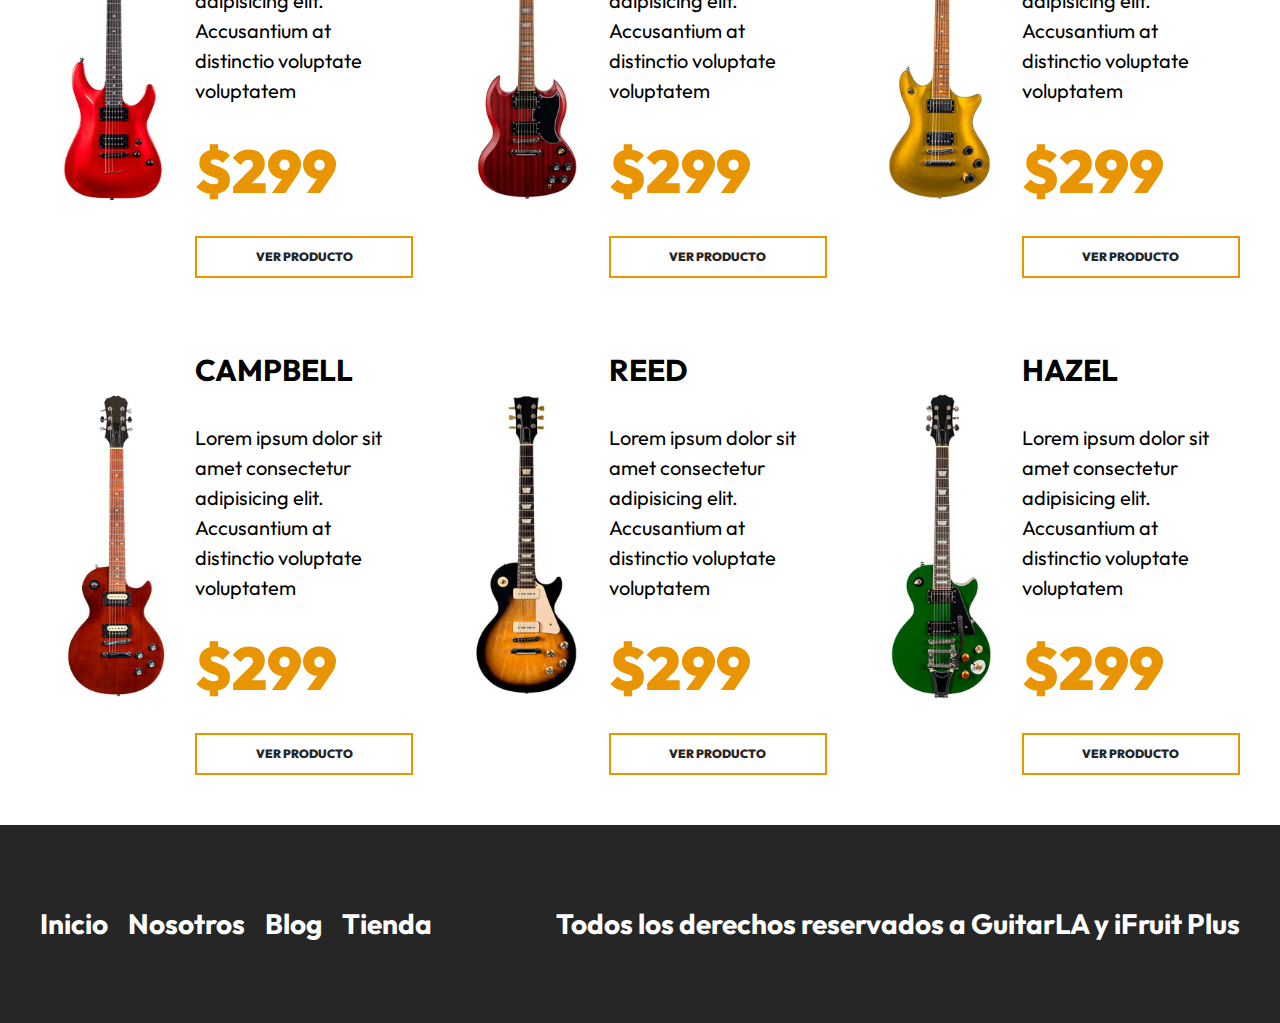
<file: tienda.html>
<!DOCTYPE html>
<html lang="en">
<head>
    <meta charset="UTF-8">
    <meta http-equiv="X-UA-Compatible" content="IE=edge">
    <meta name="viewport" content="width=device-width, initial-scale=1.0">
    <title>GuitarLA - Tienda</title>
    <link rel="stylesheet" href="css/normalize.css">
    <link rel="preconnect" href="https://fonts.googleapis.com">
    <link rel="preconnect" href="https://fonts.gstatic.com" crossorigin>
    <link href="https://fonts.googleapis.com/css2?family=Outfit:wght@400;700;900&display=swap" rel="stylesheet"> 
    <link rel="stylesheet" href="css/app.css">
</head>
<body>
    <header class="header">
        <div class="header__contenedor">
            <div class="header__barra">
                <a href="/">
                    <img class="header__logo" src="img/logo.svg" alt="imagen logo">
                </a>

                <nav class="navegacion">
                    <a class="navegacion__enlace" href="index.html">Inicio</a>
                    <a class="navegacion__enlace" href="nosotros.html">Nosotros</a>
                    <a class="navegacion__enlace" href="blog.html">Blog</a>
                    <a class="navegacion__enlace" href="tienda.html">Tienda</a>
                </nav>
            </div>
    </header>
    <main class="__contenedor">
        <h2 class="__heading">Nuestra Colección</h2>
    </main>

    <div class="productos__grid __contenedor">
        <div class="producto">
            <img class="producto__imagen" src="img/guitarra_01.jpg" alt="imagen guitarra">

            <div class="producto__contenido">
                <h3 class="producto__nombre">Lukather</h3>
                <p class="producto__descripcion">Lorem ipsum dolor sit amet consectetur adipisicing
                elit. Accusantium at distinctio voluptate voluptatem</p>
                <p class="producto__precio">$299</p>
                <a href="producto.html" class="producto__enlace">Ver producto</a>
            </div>
        </div>

        <div class="producto">
            <img class="producto__imagen" src="img/guitarra_02.jpg" alt="imagen guitarra">

            <div class="producto__contenido">
                <h3 class="producto__nombre">SRV</h3>
                <p class="producto__descripcion">Lorem ipsum dolor sit amet consectetur adipisicing
                elit. Accusantium at distinctio voluptate voluptatem</p>
                <p class="producto__precio">$299</p>
                <a href="producto.html" class="producto__enlace">Ver producto</a>
            </div>
        </div>

        <div class="producto">
            <img class="producto__imagen" src="img/guitarra_03.jpg" alt="imagen guitarra">

            <div class="producto__contenido">
                <h3 class="producto__nombre">Borland</h3>
                <p class="producto__descripcion">Lorem ipsum dolor sit amet consectetur adipisicing
                elit. Accusantium at distinctio voluptate voluptatem</p>
                <p class="producto__precio">$299</p>
                <a href="producto.html" class="producto__enlace">Ver producto</a>
            </div>
        </div>

        <div class="producto">
            <img class="producto__imagen" src="img/guitarra_04.jpg" alt="imagen guitarra">

            <div class="producto__contenido">
                <h3 class="producto__nombre">VAI</h3>
                <p class="producto__descripcion">Lorem ipsum dolor sit amet consectetur adipisicing
                elit. Accusantium at distinctio voluptate voluptatem</p>
                <p class="producto__precio">$299</p>
                <a href="producto.html" class="producto__enlace">Ver producto</a>
            </div>
        </div>

        <div class="producto">
            <img class="producto__imagen" src="img/guitarra_05.jpg" alt="imagen guitarra">

            <div class="producto__contenido">
                <h3 class="producto__nombre">Thompson</h3>
                <p class="producto__descripcion">Lorem ipsum dolor sit amet consectetur adipisicing
                elit. Accusantium at distinctio voluptate voluptatem</p>
                <p class="producto__precio">$299</p>
                <a href="producto.html" class="producto__enlace">Ver producto</a>
            </div>
        </div>

        <div class="producto">
            <img class="producto__imagen" src="img/guitarra_06.jpg" alt="imagen guitarra">

            <div class="producto__contenido">
                <h3 class="producto__nombre">White</h3>
                <p class="producto__descripcion">Lorem ipsum dolor sit amet consectetur adipisicing
                elit. Accusantium at distinctio voluptate voluptatem</p>
                <p class="producto__precio">$299</p>
                <a href="producto.html" class="producto__enlace">Ver producto</a>
            </div>
        </div>

        <div class="producto">
            <img class="producto__imagen" src="img/guitarra_07.jpg" alt="imagen guitarra">

            <div class="producto__contenido">
                <h3 class="producto__nombre">Cobain</h3>
                <p class="producto__descripcion">Lorem ipsum dolor sit amet consectetur adipisicing
                elit. Accusantium at distinctio voluptate voluptatem</p>
                <p class="producto__precio">$299</p>
                <a href="producto.html" class="producto__enlace">Ver producto</a>
            </div>
        </div>

        <div class="producto">
            <img class="producto__imagen" src="img/guitarra_08.jpg" alt="imagen guitarra">

            <div class="producto__contenido">
                <h3 class="producto__nombre">Dale</h3>
                <p class="producto__descripcion">Lorem ipsum dolor sit amet consectetur adipisicing
                elit. Accusantium at distinctio voluptate voluptatem</p>
                <p class="producto__precio">$299</p>
                <a href="producto.html" class="producto__enlace">Ver producto</a>
            </div>
        </div>

        <div class="producto">
            <img class="producto__imagen" src="img/guitarra_09.jpg" alt="imagen guitarra">

            <div class="producto__contenido">
                <h3 class="producto__nombre">Krieger</h3>
                <p class="producto__descripcion">Lorem ipsum dolor sit amet consectetur adipisicing
                elit. Accusantium at distinctio voluptate voluptatem</p>
                <p class="producto__precio">$299</p>
                <a href="producto.html" class="producto__enlace">Ver producto</a>
            </div>
        </div>

        <div class="producto">
            <img class="producto__imagen" src="img/guitarra_10.jpg" alt="imagen guitarra">

            <div class="producto__contenido">
                <h3 class="producto__nombre">Campbell</h3>
                <p class="producto__descripcion">Lorem ipsum dolor sit amet consectetur adipisicing
                elit. Accusantium at distinctio voluptate voluptatem</p>
                <p class="producto__precio">$299</p>
                <a href="producto.html" class="producto__enlace">Ver producto</a>
            </div>
        </div>

        <div class="producto">
            <img class="producto__imagen" src="img/guitarra_11.jpg" alt="imagen guitarra">

            <div class="producto__contenido">
                <h3 class="producto__nombre">Reed</h3>
                <p class="producto__descripcion">Lorem ipsum dolor sit amet consectetur adipisicing
                elit. Accusantium at distinctio voluptate voluptatem</p>
                <p class="producto__precio">$299</p>
                <a href="producto.html" class="producto__enlace">Ver producto</a>
            </div>
        </div>

        <div class="producto">
            <img class="producto__imagen" src="img/guitarra_12.jpg" alt="imagen guitarra">

            <div class="producto__contenido">
                <h3 class="producto__nombre">Hazel</h3>
                <p class="producto__descripcion">Lorem ipsum dolor sit amet consectetur adipisicing
                elit. Accusantium at distinctio voluptate voluptatem</p>
                <p class="producto__precio">$299</p>
                <a href="producto.html" class="producto__enlace">Ver producto</a>
            </div>
        </div>


    </div>

    <footer class="footer">
        <div class="footer__contenedor footer__contenido">
            <nav class="footer__nav">
              <a href="index.html" class="footer__enlace">Inicio</a>
              <a href="nosotros.html" class="footer__enlace">Nosotros</a>
              <a href="blog.html" class="footer__enlace">Blog</a>
              <a href="tienda.html" class="footer__enlace">Tienda</a>  
            </nav>
            <p class="footer__copyright">Todos los derechos reservados a GuitarLA y iFruit Plus</p>
        </div>
    </footer>

</body>
</html>
</file>
<file: css/app.css>
:root {
    --primary: #e99401;
    --negro: #262626;
    --blanco: #FFF;
    --fuente-principal: 'Outfit', sans-serif;
}
html {
    font-size: 62.5%;
    box-sizing: border-box;
}
*, *:before, *:after {
    box-sizing: inherit;
}
body {
    font-size: 2rem;
    font-family: var(--fuente-principal);
    line-height: 1.5;
}
img {
    max-width: 100%;
}
[class*="__contenedor"]{
    max-width: 120rem;
    margin: 0 auto;
    width: 95%;
}

[class*="__heading"]{
    font-size: 4rem;
    text-align: center;
    font-weight: 900;
    color: var(--primary);
    padding: 5rem 0;
}
.header {
    background-image: linear-gradient(to right, rgb(0 0 0 / .7), rgb(0 0 0 / .7)), url(../img/header.jpg);
    background-size: cover;
    background-position: 50%;
    padding: 5rem 0;
    position: relative;
}

.header__guitarra {
    display: none;
}
@media (min-width: 992px) { 
    .header__guitarra{
        display: block;
        position: absolute;
        right: 0;
        bottom: 0;
   

        animation-name: mostrarImagen;
        animation-duration: 1s;
        animation-delay: 0s;
        animation-timing-function: ease-in-out;
        animation-iteration-count: 1;
    }
 }
 @keyframes mostrarImagen{
    0%{
        opacity: 0;
        transform: translateX(-10rem);
    }
    100%{
        opacity: 1;
        transform: translateX(0rem);
    }
 }
.header__barra {
    display: flex;
    flex-direction: column;
    align-items: center;
}
@media (min-width: 768px) { 
    .header__barra {
        flex-direction: row;
        justify-content: space-between;
    }
}

.header__logo {
    width: 30rem;
}

.navegacion {
    display: flex;
    gap: 2rem;
    margin-top: 5rem;
    position: relative;
    z-index: 1;
}
@media (min-width: 768px) { 
    .navegacion {
        margin-top: 0;
    }
}
.navegacion__enlace {
    color: var(--blanco);
    text-decoration: none;
    text-transform: uppercase;
    padding: .5rem;
    font-size: 1.4rem;
    font-weight: 700;
    transition-property: background-color;
    transition-duration: .3s;
}
.navegacion__enlace:hover {
    background-color: var(--primary);
}
.modelo{
    color: var(--blanco);
    margin-top: 5rem;
    text-align: center;
}
@media (min-width: 768px) { 
    .modelo{
        text-align: left;
        width: 50%;
    }
 }
.modelo__nombre{
    font-size: 8rem;
}
.modelo__precio{
    font-size: 6rem;
    color: var(--primary);
    font-weight: 900;
    line-height: 0;
}
.modelo__enlace{
    margin-top: 2rem;
    text-decoration: none;
    padding: 1rem 5rem;
    border: 2px solid var(--primary);
    color: var(--blanco);
    text-transform: uppercase;
    font-weight: 700;
    font-size: 1.4rem;
    transition-property: background-color;
    transition-duration: .3s; 
}
.modelo__enlace:hover{
    background-color: var(--primary);
}
.productos__grid{
    display: grid;
    gap: 4rem;
}
@media (min-width: 768px) { 
    .productos__grid{
        grid-template-columns: repeat(2, 1fr);    
    }
 }
 @media (min-width: 1200px) { 
    .productos__grid{
        grid-template-columns: repeat(3, 1fr);
    }
  }
  .producto{
    display: grid;
    grid-template-columns: 2fr 3fr;
    column-gap: 1rem;
    align-items: center;
  }
.producto__nombre{
    font-size: 3rem;
    text-transform: uppercase;
}
.producto__decripcion{
    font-size: 1.6rem;
}
.producto__precio{
    color: var(--primary);
    font-size: 6rem;
    font-weight: 900;
    margin: 0;
}
.producto__enlace{
    margin-top: 2rem;
    display: block;
    text-decoration: none;
    color: var(--negro);
    padding: 1rem 5rem;
    border: 2px solid var(--primary);
    text-align: center;
    font-size: 1.2rem;
    font-weight: 900;
    text-transform: uppercase;

    transition-property: background-color;
    transition-duration: .3s;
}
.producto__enlace:hover{
    background-color: var(--primary);
    color: var(--blanco);
}

.cursos{
    background-image: linear-gradient(to right, rgb(0 0 0 / .65), rgb(0 0 0 / .65)),
    url('../img/cursos_bg.jpg');
    background-size: cover;
    background-position: 50%;
    padding: 10rem 0;
    margin-top: 10rem;
}
@media (min-width: 768px) { 
    .cursos__grid{
        display: grid;
        grid-template-columns: repeat(2, 1fr);
        column-gap: 2rem;
    }
 }
.cursos__textos{
    color: var(--blanco);
    text-align: center;
    font-size: 2.4rem;
}
.cursos__contenido{
    display: flex;
    flex-direction: column;
    align-items: center;    
}
@media (min-width: 768px) { 
    .cursos__contenido{
        grid-column: 2 / 3;      
    }
 }
.cursos__enlace{
    
    display: inline-block;
    text-decoration: none;
    color: var(--blanco);
    font-size: 1.4rem;
    border: 2px solid var(--primary);
    margin-top: 2rem;
    padding: 1rem 5rem;
    text-transform: uppercase;
    font-weight: 700;

    transition-property: nackground-color;
    transition-duration: 3s;
}
.cursos__enlace:hover{
    background-color: var(--primary);
}

.blog__grid{
    display: grid;
    gap: 4rem;
}
@media (min-width: 768px) { 
    .blog__grid{
        grid-template-columns: repeat(2, 1fr)
    }
 }
 @media (min-width: 992px) { 
    .blog__grid{
        grid-template-columns: repeat(4, 1fr)
    }
 }
 .entrada{
    max-width: 80rem;
    margin: 0 auto;
 }
 .entrada__contenido{
    padding: 2rem;
 }
 .entrada__titulo{
    font-weight: 400;
    font-size: 2.8rem;
    margin: 0;
    line-height: 1.2;
 }
 .entrada__fecha{
    font-size: 1.6rem;
    color: var(--primary);
 }
 .entrada__enlace{
    margin-top: 2rem;
    display: block;
    text-decoration: none;
    color: var(--negro);
    padding: 1rem 5rem;
    border: 2px solid var(--primary);
    text-align: center;
    font-size: 1.2rem;
    font-weight: 900;
    text-transform: uppercase;

    transition-property: background-color;
    transition-duration: .3s;
}
.entrada__enlace:hover{
    background-color: var(--primary);
    color: var(--blanco);
}
.footer{
    margin-top: 5rem;
    background-color: var(--negro);
    padding: 5rem 0;
}
.footer__nav{
    display: flex;
    flex-direction: column;
    align-items: center;
}
@media (min-width: 768px) { 
    .footer__nav{
        flex-direction: row;
        gap: 2rem
    }
 }
 @media (min-width: 768px) { 
    .footer__contenido{
        display: flex;
        justify-content: space-between;
    }
  }
.footer__enlace{
    font-size: 2.8rem;
    color: var(--blanco);
    text-decoration: none;
    font-weight: 700;
}
.footer__enlace:hover{
    color: var(--primary);    
}
.footer__copyright{
    font-size: 2.8rem;
    color: var(--blanco);
    font-weight: 700;
    text-align: center;
}
.nosotros__grid{
    display: grid;
    gap: 4rem;
}
@media (min-width: 768px) { 
    .nosotros__grid{
        grid-template-columns: repeat(2, 1fr);
        align-items: center;
    }
 }
</file>
